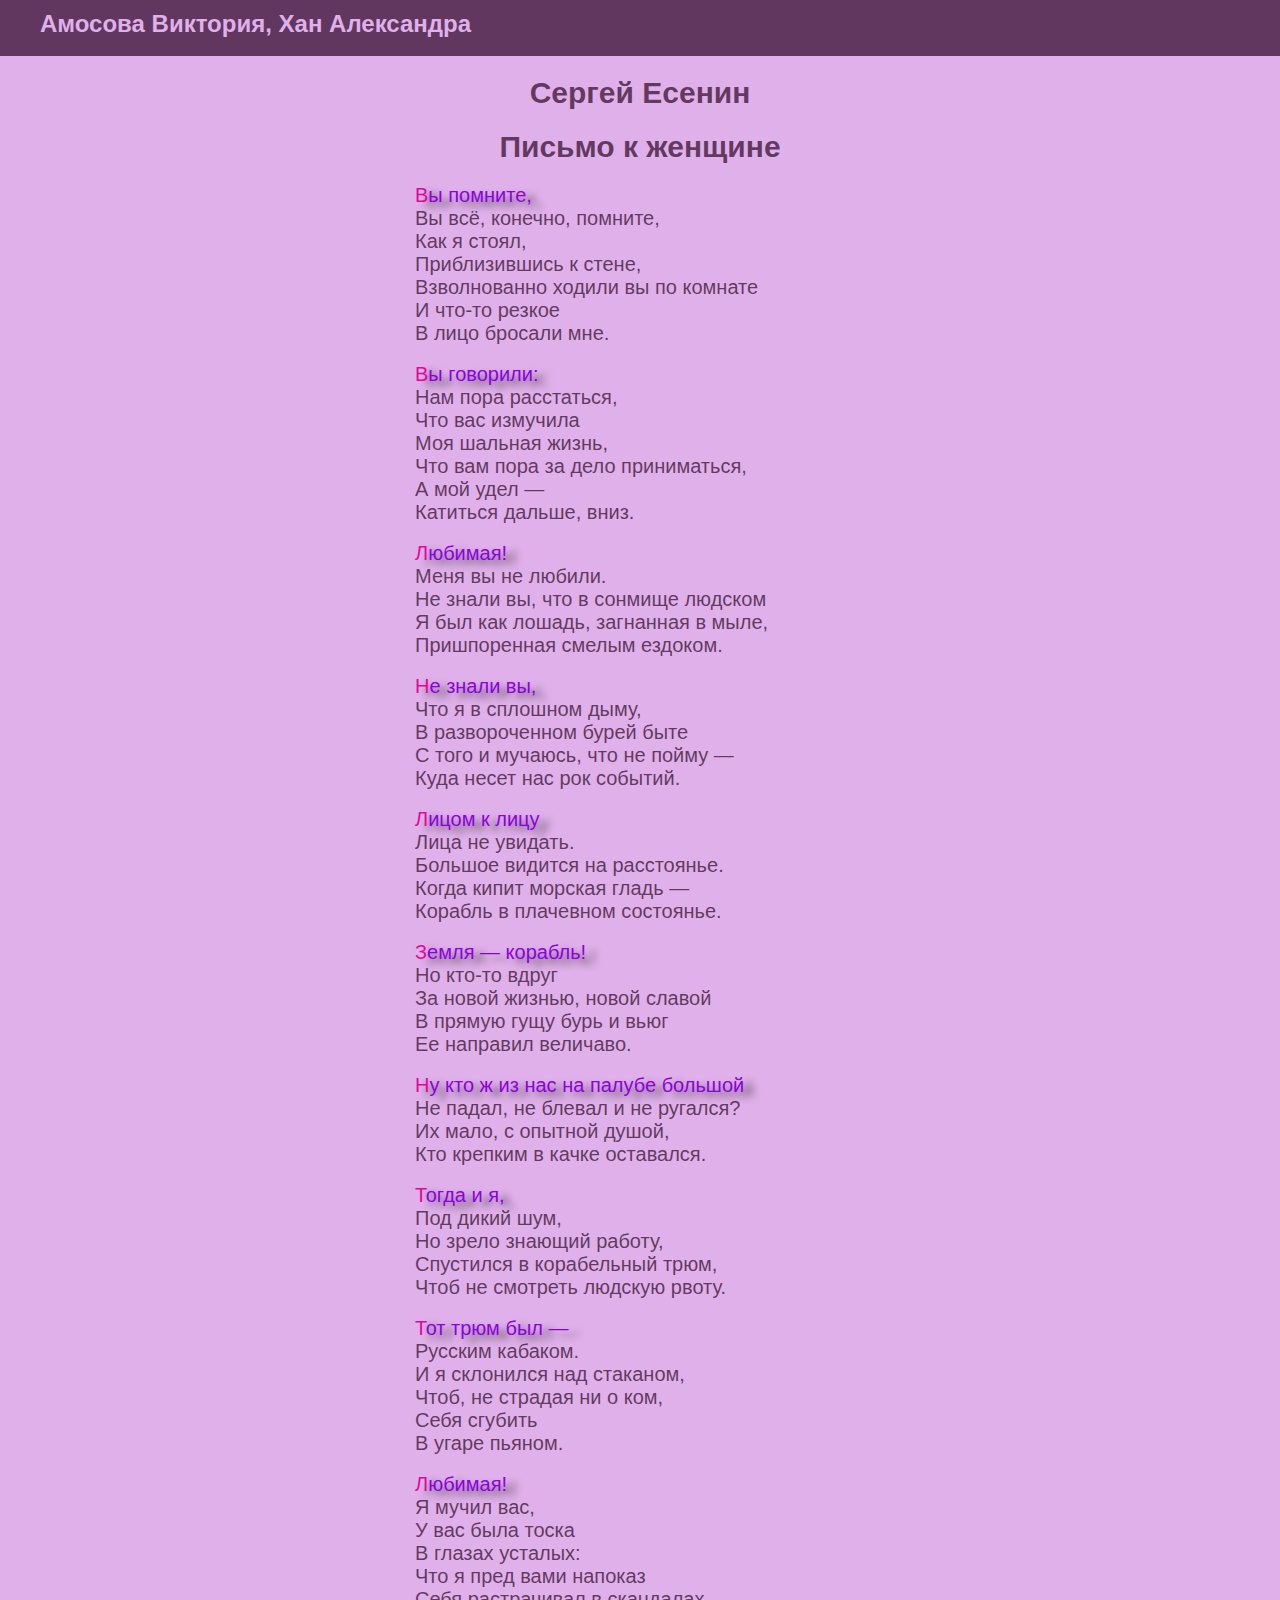
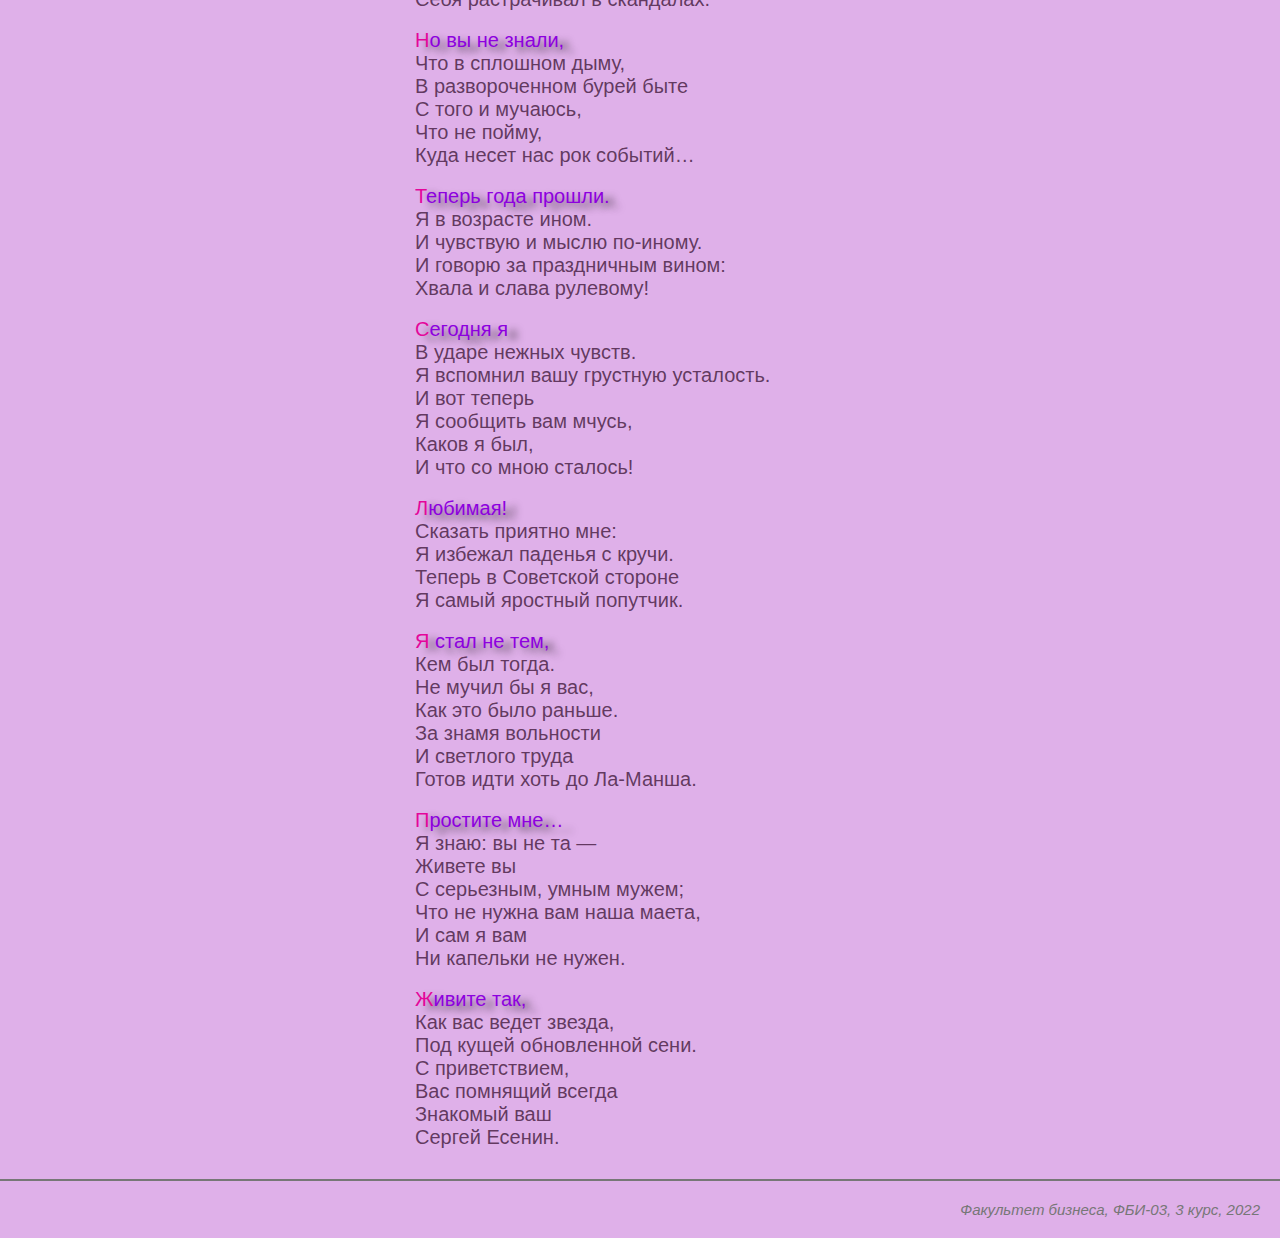
<file: lab4.html>
<!doctype html>
<html>
    <head>
        <meta charset ="utf-8">
        <title> Амосова Виктория, Хан Александра. ФБИ-03. Лабораторная работа 4</title>
        <style>
            body {
                background-color: rgb(223, 176, 233);
                color:rgba(71, 30, 66, 0.829);
                font-size: 20px;
                font-family: Verdana, sans-serif;
                margin: 0;
            }
            .header {
                background-color: rgba(71, 30, 66, 0.829);
                color:rgb(223, 176, 233);
                font-size: 24px;
                font-weight: bold;
                text-align: left;
                padding: 10px 10px 18px 40px;
            }
            .footer {
                color:#777;
                margin-top: 30px;
                padding: 20px;
                border-top: 2px solid #777;
                font-style: italic;
                text-align: right;
                font-size: 15px;
            }
            h1 {
                font-size: 30px;
                text-align: center;
            }
            p{
                width: 450px;
                margin: 18px auto;
            }
            p:hover {
                color: rgb(65, 46, 62);
                text-shadow: 3px 3px 5px #aaa;
            }
            h1:hover {
                color: rgb(92, 26, 82);
                text-shadow: 10px 5px 7px rgba(53, 40, 52, 0.63);
            }
            .header:active {
                color: rgb(92, 26, 82);
                opacity: 40%;;
            }
            .content:active {
                color: rgb(92, 26, 82);
                opacity: 90%;
            }
            h1:active {
                color: rgb(180, 18, 156);
                text-shadow: 10px 5px 7px rgba(53, 40, 52, 0.63);
            }
            p::first-letter {
                color: rgb(228, 6, 154);
                text-shadow: 10px 5px 7px rgba(53, 40, 52, 0.63);
            }
            p::first-line {
                color: rgb(141, 0, 223);
                text-shadow: 10px 5px 7px rgba(53, 40, 52, 0.63);
            }
            .footer:active {
                color: rgb(92, 26, 82);
                opacity: 60%;;
            }
        </style>
    </head>
    <body>
        <div class="header">
            Амосова Виктория, Хан Александра
        </div>

        <div class="content">
            <h1>Сергей Есенин</h1>
           
            <h1>Письмо к женщине</h1> 
            
            
            <p>
            Вы помните,<br>
            Вы всё, конечно, помните,<br>
            Как я стоял,<br>
            Приблизившись к стене,<br>
            Взволнованно ходили вы по комнате<br>
            И что-то резкое<br>
            В лицо бросали мне.
            </p>
            
            <p>
            Вы говорили:<br>
            Нам пора расстаться,<br>
            Что вас измучила<br>
            Моя шальная жизнь,<br>
            Что вам пора за дело приниматься,<br>
            А мой удел —<br>
            Катиться дальше, вниз.
            </p>

            <p>
            Любимая!<br>
            Меня вы не любили.<br>
            Не знали вы, что в сонмище людском<br>
            Я был как лошадь, загнанная в мыле,<br>
            Пришпоренная смелым ездоком.
            </p>
            
            <p>
            Не знали вы,<br>
            Что я в сплошном дыму,<br>
            В развороченном бурей быте<br>
            С того и мучаюсь, что не пойму —<br>
            Куда несет нас рок событий.
            </p>

            <p>
            Лицом к лицу<br>
            Лица не увидать.<br>
            Большое видится на расстоянье.<br>
            Когда кипит морская гладь —<br>
            Корабль в плачевном состоянье.
            </p>

            <p>
            Земля — корабль!<br>
            Но кто-то вдруг<br>
            За новой жизнью, новой славой<br>
            В прямую гущу бурь и вьюг<br>
            Ее направил величаво.
            </p>

            <p>
            Ну кто ж из нас на палубе большой<br>
            Не падал, не блевал и не ругался?<br>
            Их мало, с опытной душой,<br>
            Кто крепким в качке оставался.
            </p>  
            
            <p>
            Тогда и я,<br>
            Под дикий шум,<br>
            Но зрело знающий работу,<br>
            Спустился в корабельный трюм,<br>
            Чтоб не смотреть людскую рвоту.
            </p>

            <p>
            Тот трюм был —<br>
            Русским кабаком.<br>
            И я склонился над стаканом,<br>
            Чтоб, не страдая ни о ком,<br>
            Себя сгубить<br>
            В угаре пьяном.
            </p>

            <p>
            Любимая!<br>
            Я мучил вас,<br>
            У вас была тоска<br>
            В глазах усталых:<br>
            Что я пред вами напоказ<br>
            Себя растрачивал в скандалах.
            </p>

            <p>
            Но вы не знали,<br>
            Что в сплошном дыму,<br>
            В развороченном бурей быте<br>
            С того и мучаюсь,<br>
            Что не пойму,<br>
            Куда несет нас рок событий…
            </p>

            <P>
            Теперь года прошли.<br>
            Я в возрасте ином.<br>
            И чувствую и мыслю по-иному.<br>
            И говорю за праздничным вином:<br>
            Хвала и слава рулевому!
            </P>

            <P>
            Сегодня я<br>
            В ударе нежных чувств.<br>
            Я вспомнил вашу грустную усталость.<br>
            И вот теперь<br>
            Я сообщить вам мчусь,<br>
            Каков я был,<br>
            И что со мною сталось!
            </P>

            <P>
            Любимая!<br>
            Сказать приятно мне:<br>
            Я избежал паденья с кручи.<br>
            Теперь в Советской стороне<br>
            Я самый яростный попутчик.
            </P>

            <P>
            Я стал не тем,<br>
            Кем был тогда.<br>
            Не мучил бы я вас,<br>
            Как это было раньше.<br>
            За знамя вольности<br>
            И светлого труда<br>
            Готов идти хоть до Ла-Манша.
            </P>

            <P>
            Простите мне…<br>
            Я знаю: вы не та —<br>
            Живете вы<br>
            С серьезным, умным мужем;<br>
            Что не нужна вам наша маета,<br>
            И сам я вам<br>
            Ни капельки не нужен.
            </P>

            <P>
            Живите так,<br>
            Как вас ведет звезда,<br>
            Под кущей обновленной сени.<br>
            С приветствием,<br>
            Вас помнящий всегда<br>
            Знакомый ваш<br>
            Сергей Есенин.
            </P>
        </div>
        
        <div class="footer">
            Факультет бизнеса, ФБИ-03, 3 курс, 2022
        </div>
    </body>
</html>
</file>
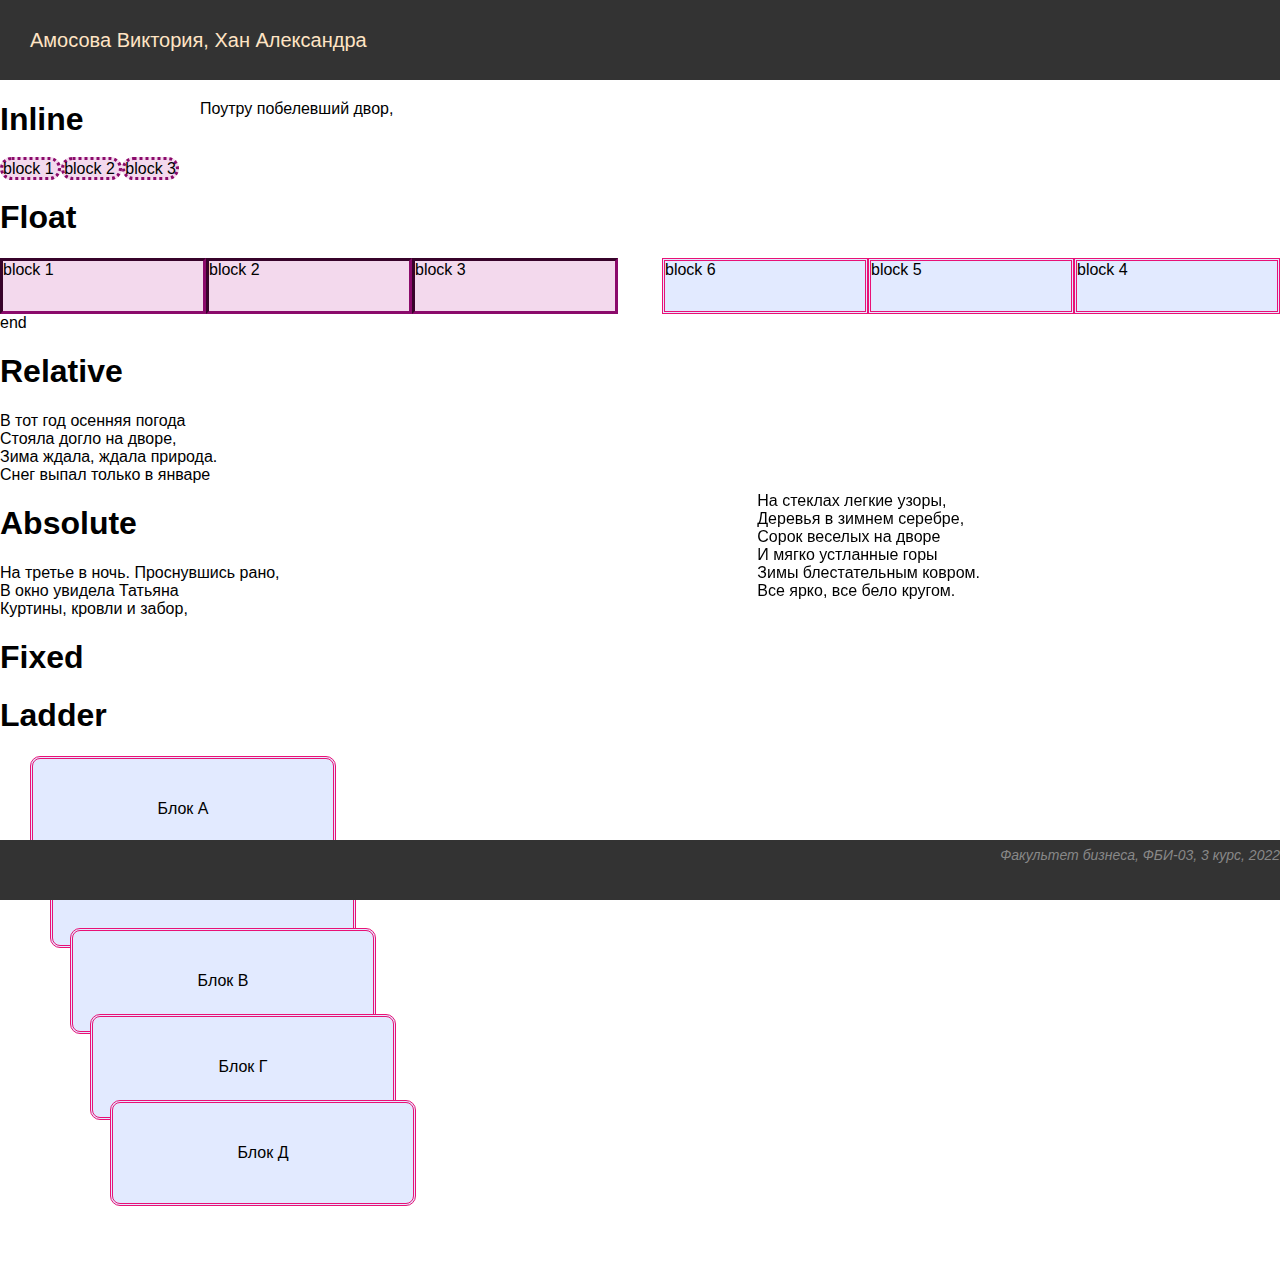
<file: lab5.html>
<!doctype html>
<html>
    <head>
        <meta charset ="utf-8">
        <title> Амосова Виктория, Хан Александра. ФБИ-03. Лабораторная работа 5</title>
        <style>
            body {
                margin: 0;
                font-family: Arial, Heletica, sans-serif;
            }
            .header {
                background-color: #333333;
                color:#ffe4c4;
                padding-left: 30px;
                font-style: bold;
                text-align: left;
                font-size: 20px;
                height: 80px;
                line-height: 80px;
            }
            .footer {
                background-color: #333;
                color:#888;
                line-height: 30px;
                padding-right: 20px;
                height: 60px;
                font-style: italic;
                text-align: right;
                font-size: 14px;  
                position: fixed;
                bottom:0px;
                width: 100%;
            } 
            .a {
                display: inline;
                width: 200px;
                height: 50px;
                border-radius: 40px;
                border-color: rgb(139, 10, 107);
                border-style:dotted;
                background-color: rgb(243, 217, 237);
            }
            .b {
                display: inline;
                width: 200px;
                height: 50px;
                float:left;
                border-color: rgb(139, 10, 107);
                border-style:inset;
                background-color: rgb(243, 217, 237);
            }
            .c {
                float: right;
                border-color: rgb(233, 17, 118);
                border-style:double;
                background-color: rgb(226, 234, 255);
                width: 200px;
                height: 50px;
            }
            .e{
                border-color: rgb(233, 17, 118);
                border-style:double;
                background-color: rgb(226, 234, 255);
                width: 300px;
                height: 100px;
                border-radius: 10px;
                display: block;
                position: relative;
                text-align: center;
                line-height: 100px;
            }
            .e:hover{
                color: rgb(234, 233, 240);
                background-color: rgb(46, 125, 139);
                z-index: 3;
            }
        </style>
    </head>
    <body>
        <div class="header">
            Амосова Виктория, Хан Александра
        </div>

        <div class="content"> 
            <h1>Inline</h1>
            <div class="a">block 1 </div>
            <div class="a">block 2 </div>
            <div class="a">block 3 </div>

            <h1>Float</h1>
            <div class="b">block 1 </div>
            <div class="b">block 2 </div>
            <div class="b">block 3 </div>

            <div class="c">block 4 </div>
            <div class="c">block 5 </div>
            <div class="c">block 6 </div>

            

            <div style="clear: both">end</div>

            <h1>Relative</h1>
            <div class="d">В тот год осенняя погода</div>
            <div class="d">Стояла догло на дворе,</div>
            <div class="d" style="top: -28px; left: 70px;">Зима ждала, ждала природа. </div>
            <div class="d">Снег выпал только в январе</div>

            <h1>Absolute</h1>
            <div>На третье в ночь. Проснувшись рано,</div>
            <div>В окно увидела Татьяна</div>
            <div style="position: absolute; left: 200px; top: 100px;">Поутру побелевший двор,</div>
            <div>Куртины, кровли и забор,</div>

            <h1>Fixed</h1>
            <div style="position: fixed; bottom: 300px; right: 300px;">
                На стеклах легкие узоры,<br>
                Деревья в зимнем серебре,<br>
                Сорок веселых на дворе<br>
                И мягко устланные горы<br>
                Зимы блестательным ковром.<br>
                Все ярко, все бело кругом.
            </div>

            <h1>Ladder</h1>
            <div class="e" style="left: 30px; top: 0px">Блок А</div>
            <div class="e" style="left: 50px; top: -20px;">Блок Б</div>
            <div class="e" style="left: 70px; top: -40px;">Блок В</div>
            <div class="e" style="left: 90px; top: -60px;">Блок Г</div>
            <div class="e" style="left: 110px; top: -80px;">Блок Д</div>
            
        </div>

        <div class="footer">
            Факультет бизнеса, ФБИ-03, 3 курс, 2022
        </div>
    </body>
</html>
</file>
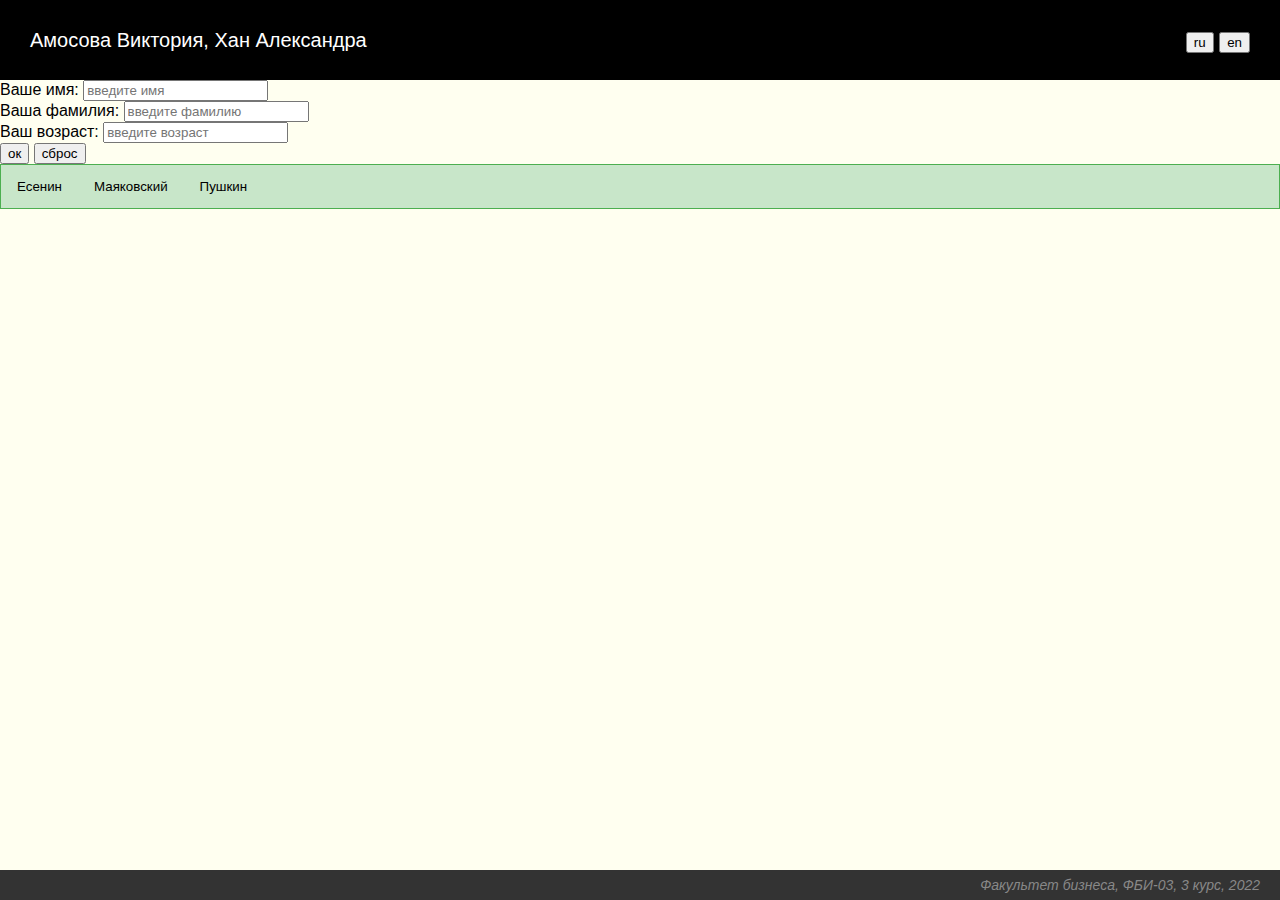
<file: lab6.html>
<!doctype html>
<html>
    <head>
        <meta charset="utf-8">
        <title>Амосова Виктория, Хан Александра. ФБИ-03. Лабораторная работа 6</title>
        <link rel="stylesheet" href="lab6.css" type="text/css">
        <script>
            console.log('Всем привет!!!');

            let x = 33;
            let s = 'яблоки';
            // let if = 17;
            console.log('x=', x, 's=', s);
        </script>
        <script src="lab6.js"></script>
    </head>
    <body>
        <div class="header" id="header">
            <div id="student" onclick="showAlert2()">
            Амосова Виктория, Хан Александра
            </div>
            <div class="language">
                <input type="button" value="ru" onclick="setRussian()">
                <input type="button" value="en" onclick="setEnglish()">
            </div>
        </div>

        <div class="content">
            <from>
                <div id="user-data">
                    <div>
                        <span id="your-name">Ваше имя</span>: <input type="text" id="input-name" placeholder="введите имя">
                    </div>
                    <div>
                        <span id="your-surname">Ваша фамилия</span>: <input type="text" id="input-surname" placeholder="введите фамилию">
                    </div>
                    <div>
                        <span id="your-age">Ваш возраст</span>: <input type="number" id="input-age" placeholder="введите возраст">
                    </div>
                    <div>
                        <input type="button" value="ок" id="ok-button" onclick="showAlert()">
                        <input type="reset" value="сброс" id="reset-button">
                    </div>
                </div>
            </from>
            <div class="tab">
                <button class="tablinks" onclick="openAutor(this, 'Есенин')">Есенин</button>
                <button class="tablinks" onclick="openAutor(this, 'Маяковский')">Маяковский</button>
                <button class="tablinks" onclick="openAutor(this, 'Пушкин')">Пушкин</button>
                <div id="Есенин" class="tabcontent">
                    <h3>Есенин</h3>
                    <p>
                        Вы помните,<br>
                        Вы всё, конечно, помните,<br>
                        Как я стоял,<br>
                        Приблизившись к стене,<br>
                        Взволнованно ходили вы по комнате<br>
                        И что-то резкое<br>
                        В лицо бросали мне.
                        </p>
                        
                        <p>
                        Вы говорили:<br>
                        Нам пора расстаться,<br>
                        Что вас измучила<br>
                        Моя шальная жизнь,<br>
                        Что вам пора за дело приниматься,<br>
                        А мой удел —<br>
                        Катиться дальше, вниз.
                        </p>
            
                        <p>
                        Любимая!<br>
                        Меня вы не любили.<br>
                        Не знали вы, что в сонмище людском<br>
                        Я был как лошадь, загнанная в мыле,<br>
                        Пришпоренная смелым ездоком.
                        </p>
                        
                        <p>
                        Не знали вы,<br>
                        Что я в сплошном дыму,<br>
                        В развороченном бурей быте<br>
                        С того и мучаюсь, что не пойму —<br>
                        Куда несет нас рок событий.
                        </p>
            
                        <p>
                        Лицом к лицу<br>
                        Лица не увидать.<br>
                        Большое видится на расстоянье.<br>
                        Когда кипит морская гладь —<br>
                        Корабль в плачевном состоянье.
                        </p>
            
                        <p>
                        Земля — корабль!<br>
                        Но кто-то вдруг<br>
                        За новой жизнью, новой славой<br>
                        В прямую гущу бурь и вьюг<br>
                        Ее направил величаво.
                        </p>
            
                        <p>
                        Ну кто ж из нас на палубе большой<br>
                        Не падал, не блевал и не ругался?<br>
                        Их мало, с опытной душой,<br>
                        Кто крепким в качке оставался.
                        </p>  
                        
                        <p>
                        Тогда и я,<br>
                        Под дикий шум,<br>
                        Но зрело знающий работу,<br>
                        Спустился в корабельный трюм,<br>
                        Чтоб не смотреть людскую рвоту.
                        </p>
            
                        <p>
                        Тот трюм был —<br>
                        Русским кабаком.<br>
                        И я склонился над стаканом,<br>
                        Чтоб, не страдая ни о ком,<br>
                        Себя сгубить<br>
                        В угаре пьяном.
                        </p>
            
                        <p>
                        Любимая!<br>
                        Я мучил вас,<br>
                        У вас была тоска<br>
                        В глазах усталых:<br>
                        Что я пред вами напоказ<br>
                        Себя растрачивал в скандалах.
                        </p>
            
                        <p>
                        Но вы не знали,<br>
                        Что в сплошном дыму,<br>
                        В развороченном бурей быте<br>
                        С того и мучаюсь,<br>
                        Что не пойму,<br>
                        Куда несет нас рок событий…
                        </p>
            
                        <P>
                        Теперь года прошли.<br>
                        Я в возрасте ином.<br>
                        И чувствую и мыслю по-иному.<br>
                        И говорю за праздничным вином:<br>
                        Хвала и слава рулевому!
                        </P>
            
                        <P>
                        Сегодня я<br>
                        В ударе нежных чувств.<br>
                        Я вспомнил вашу грустную усталость.<br>
                        И вот теперь<br>
                        Я сообщить вам мчусь,<br>
                        Каков я был,<br>
                        И что со мною сталось!
                        </P>
            
                        <P>
                        Любимая!<br>
                        Сказать приятно мне:<br>
                        Я избежал паденья с кручи.<br>
                        Теперь в Советской стороне<br>
                        Я самый яростный попутчик.
                        </P>
            
                        <P>
                        Я стал не тем,<br>
                        Кем был тогда.<br>
                        Не мучил бы я вас,<br>
                        Как это было раньше.<br>
                        За знамя вольности<br>
                        И светлого труда<br>
                        Готов идти хоть до Ла-Манша.
                        </P>
            
                        <P>
                        Простите мне…<br>
                        Я знаю: вы не та —<br>
                        Живете вы<br>
                        С серьезным, умным мужем;<br>
                        Что не нужна вам наша маета,<br>
                        И сам я вам<br>
                        Ни капельки не нужен.
                        </P>
            
                        <P>
                        Живите так,<br>
                        Как вас ведет звезда,<br>
                        Под кущей обновленной сени.<br>
                        С приветствием,<br>
                        Вас помнящий всегда<br>
                        Знакомый ваш<br>
                        Сергей Есенин.
                        </P>
                  </div>
                  
                  <div id="Маяковский" class="tabcontent">
                    <h3>Маяковский</h3>
                    <p><i>(вступление)</i>

                        <p>Вашу мысль,<br>
                        мечтающую на размягченном мозгу,<br>
                        как выжиревший лакей на засаленной кушетке,<br>
                        буду дразнить об окровавленный сердца лоскут:<br>
                        досыта изъиздеваюсь, нахальный и едкий.
                        
                        У меня в душе ни одного седого волоса,<br>
                        и старческой нежности нет в ней!<br>
                        Мир огр<b>о</b>мив мощью голоса,<br>
                        иду — красивый,<br>
                        двадцатидвухлетний.</p> 
                    </p>
                  </div>
                  
                  <div id="Пушкин" class="tabcontent">
                    <h3>Пушкин</h3>
                    <p><p>I<br>
                        Октябрь уж наступил — уж роща отряхает<br>
                        Последние листы с нагих своих ветвей;<br>
                        Дохнул осенний хлад — дорога промерзает.<br>
                        Журча еще бежит за мельницу ручей,<br>
                        Но пруд уже застыл; сосед мой поспешает<br>
                        В отъезжие поля с охотою своей,<br>
                        И страждут озими от бешеной забавы,<br>
                        И будит лай собак уснувшие дубравы.</p>
                    </p>
              </div>
              
              </div>
        </div>

        <div class="footer" id="footer" onclick="showAlert3()">
            Факультет бизнеса, ФБИ-03, 3 курс, 2022
        </div>
    </body>
</html>
</file>
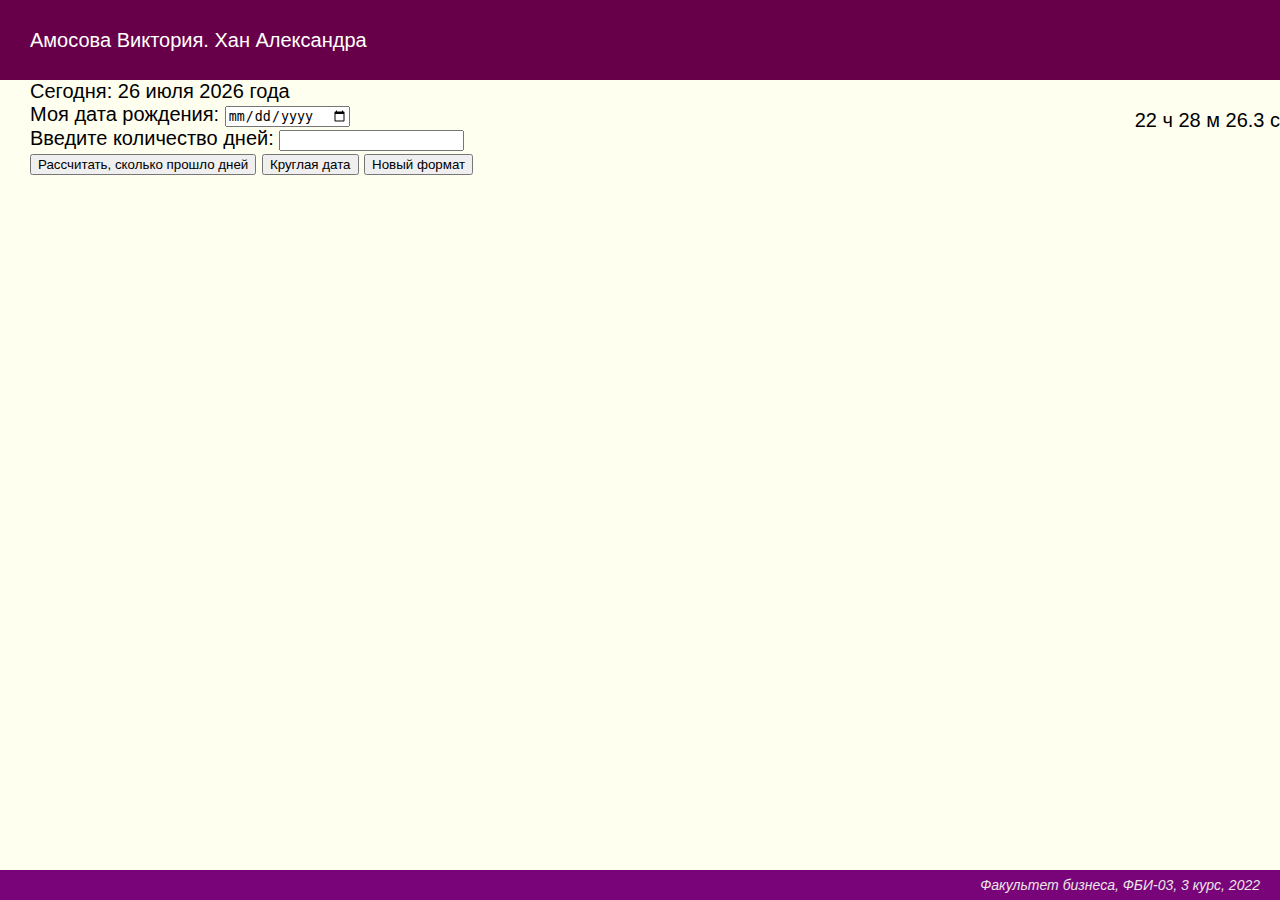
<file: lab8.html>
<!DOCTYPE html>
<html>
    <head>
        <meta charset="UTF-8">
        <title>Амосова Виктория, Хан Александра. ФБИ-03. Лабораторная работа 8</title>
        <link rel="stylesheet" href="lab8.css" type="text/css">
        <script src="lab8.js"></script>
    </head>
    <body>
        <div class="header">
            <div>Амосова Виктория. Хан Александра
                <div id="time">0:00:00</div>
            </div>
        </div>

        <div class="content"> 
            <div>Сегодня: <span id="today"></span></div>
            <div>
                Моя дата рождения: <input type="date">
            </div>
            <div>
                Введите количество дней: <input type="number">
            </div>
            <div>
                <button onclick="showDaysCount()">Рассчитать, сколько прошло дней</button>
                <button onclick="showNumber()">Круглая дата</button>
                <button onclick="showNewDate()">Новый формат</button>
            </div>
            <div id="result"></div>
            <div id="resultNumber"></div>
        </div>

        <div class="footer">
            Факультет бизнеса, ФБИ-03, 3 курс, 2022
        </div>
    </body>
</html>
</file>
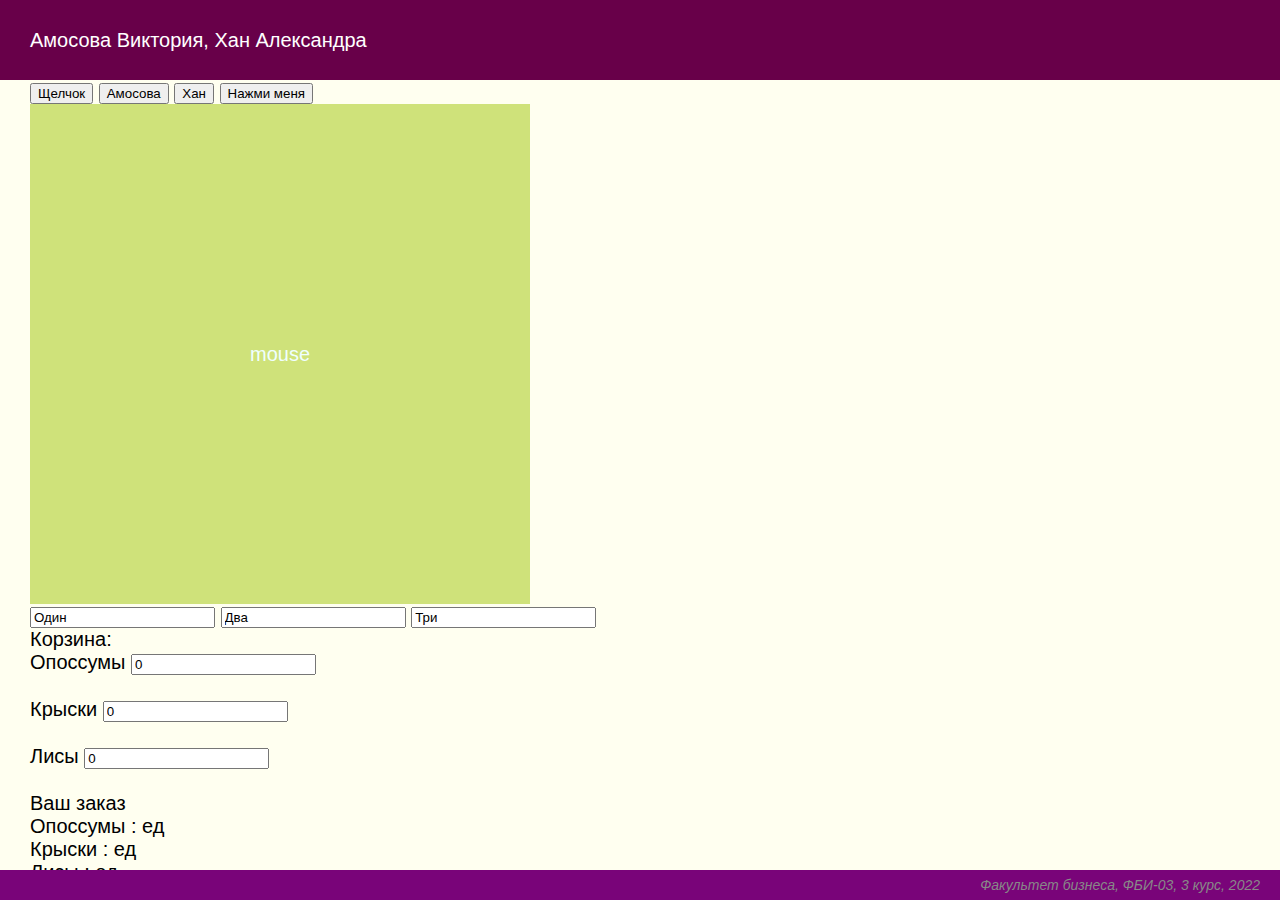
<file: lab9.html>
<!DOCTYPE html>
<html>
    <head>
        <meta charset="utf-8">
        <title>Амосова Виктория, Хан Александра. ФБИ-03. Лабораторная работа 9</title>
        <link rel="stylesheet" href="lab9.css" type="text/css">
        <script src="lab9.js"></script>
    </head>
    <body>
        <div class="header">
            Амосова Виктория, Хан Александра
        </div>
        <div class="content">
            <button onclick="clickMe(this)">Щелчок</button>
            <button onclick="clickMe2(this)">Амосова</button>
            <button onclick="clickMe3(this)">Хан</button>
            <button onclick="clickMe4(this)">Нажми меня</button>
            <div>
                <div id="coords">mouse</div>
            </div>
            <div>
                <input type="text" value="Один">
                <input type="text" value="Два">
                <input type="text" value="Три">
            </div>
            <div id="output"></div>
            <div>
                Корзина:
                <div>Опоссумы <input type="number" value="0" min="0"></div>
                
                <br>
                <div>Крыски <input type="number" value="0" min="0"></div>
                
                <br>
                <div>Лисы <input type="number" value="0" min="0"></div>
                
                <br>
                Ваш заказ
                <div>Опоссумы :<span class="output"></span> ед</div>
                <div>Крыски :<span class="output"></span> ед</div>
                <div>Лисы :<span class="output"></span> ед</div>
            </div>
        </div>
        <div class="footer">
            Факультет бизнеса, ФБИ-03, 3 курс, 2022
        </div>
    </body>
</html>
</file>
<file: lab6.css>
body {
    margin: 0;
    font-family: Arial, Helvetica, sans-serif;
    background-color: #fffff0;
}
.header{
    color: white;
    background: black;
    font-size: 20px;
    height: 80px;
    line-height: 80px;
    padding-left: 30px;
}
.footer{
    color: #888;
    font-size: 14px;
    font-style: italic;
    background-color: #333;
    text-align: right;
    height: 30px;
    line-height: 30px;
    padding-right: 20px;
    position: fixed;
    bottom: 0;
    left: 0;
    right: 0;
}
.header .language {
    position: absolute;
    right: 30px;
    top: 0px;
}
.tab {
    overflow: hidden;
    border: 1px solid #4CAF50;
    background-color: #C8E6C9;
}


.tab button {
    background-color: inherit;
    float: left;
    border: none;
    outline: none;
    cursor: pointer;
    padding: 14px 16px;
    transition: 0.3s;
}


.tab button:hover {
    background-color: #FFEB3B;
}


.tab button.active {
    background-color: hwb(122 30% 31%);
  color: #fff;
}


.tabcontent {
    display: none;
    padding: 6px 12px;
    border: 1px solid #4CAF50;
    border-top: none;
}
</file>
<file: lab8.css>
body {
    margin: 0;
    font-family: Arial, Helvetica, sans-serif;
    background-color: #fffff0;
}
.header{
    color: white;
    background: rgb(104, 0, 73);
    font-size: 20px;
    height: 80px;
    line-height: 80px;
    padding-left: 30px;
}
.footer{
    color: rgb(236, 230, 230);
    font-size: 14px;
    font-style: italic;
    background-color: rgb(121, 4, 121);
    text-align: right;
    height: 30px;
    line-height: 30px;
    padding-right: 20px;
    position: fixed;
    bottom: 0;
    left: 0;
    right: 0;
}

.content{
    font-family: Impact, Haettenschweiler, 'Arial Narrow Bold', sans-serif;
    font-size: 20px;
    color: black;
    padding-left: 30px;
}

#time{
    color: rgb(0, 0, 0);
    font-size: 20px;
    height: 80px;
    line-height: 80px;
    padding-left: 30px;
    text-align: right;
}
</file>
<file: lab9.css>
body{
    margin: 0;
    font-family: Arial, Helvetica, sans-serif;
    background-color: #fffff0;
}
.header {
    color: white;
    background: rgb(104, 0, 73);
    font-size: 20px;
    height: 80px;
    line-height: 80px;
    padding-left: 30px;
}
.content{
    font-family: Impact, Haettenschweiler, 'Arial Narrow Bold', sans-serif;
    font-size: 20px;
    color: black;
    padding-left: 30px;
}
.footer{
    color: #888;
    font-size: 14px;
    font-style: italic;
    background-color: rgb(121, 4, 121);
    text-align: right;
    height: 30px;
    line-height: 30px;
    padding-right: 20px;
    position: fixed;
    bottom: 0;
    left: 0;
    right: 0;
}
.step{
    width: 200px;
    height: 100px;
    border: 1px solid;
    position: absolute;
    top: 300px;
    left: 30px;
    margin:auto;
    background-color:rgb(182, 127, 255);
}
#coords{
    width: 500px;
    height: 500px;
    background-color: rgb(207, 226, 122);
    color:azure;
    text-align: center;
    line-height: 500px;
}
.focused{
    color: rgb(86, 27, 104);
    font-size: 25px;
}
</file>
